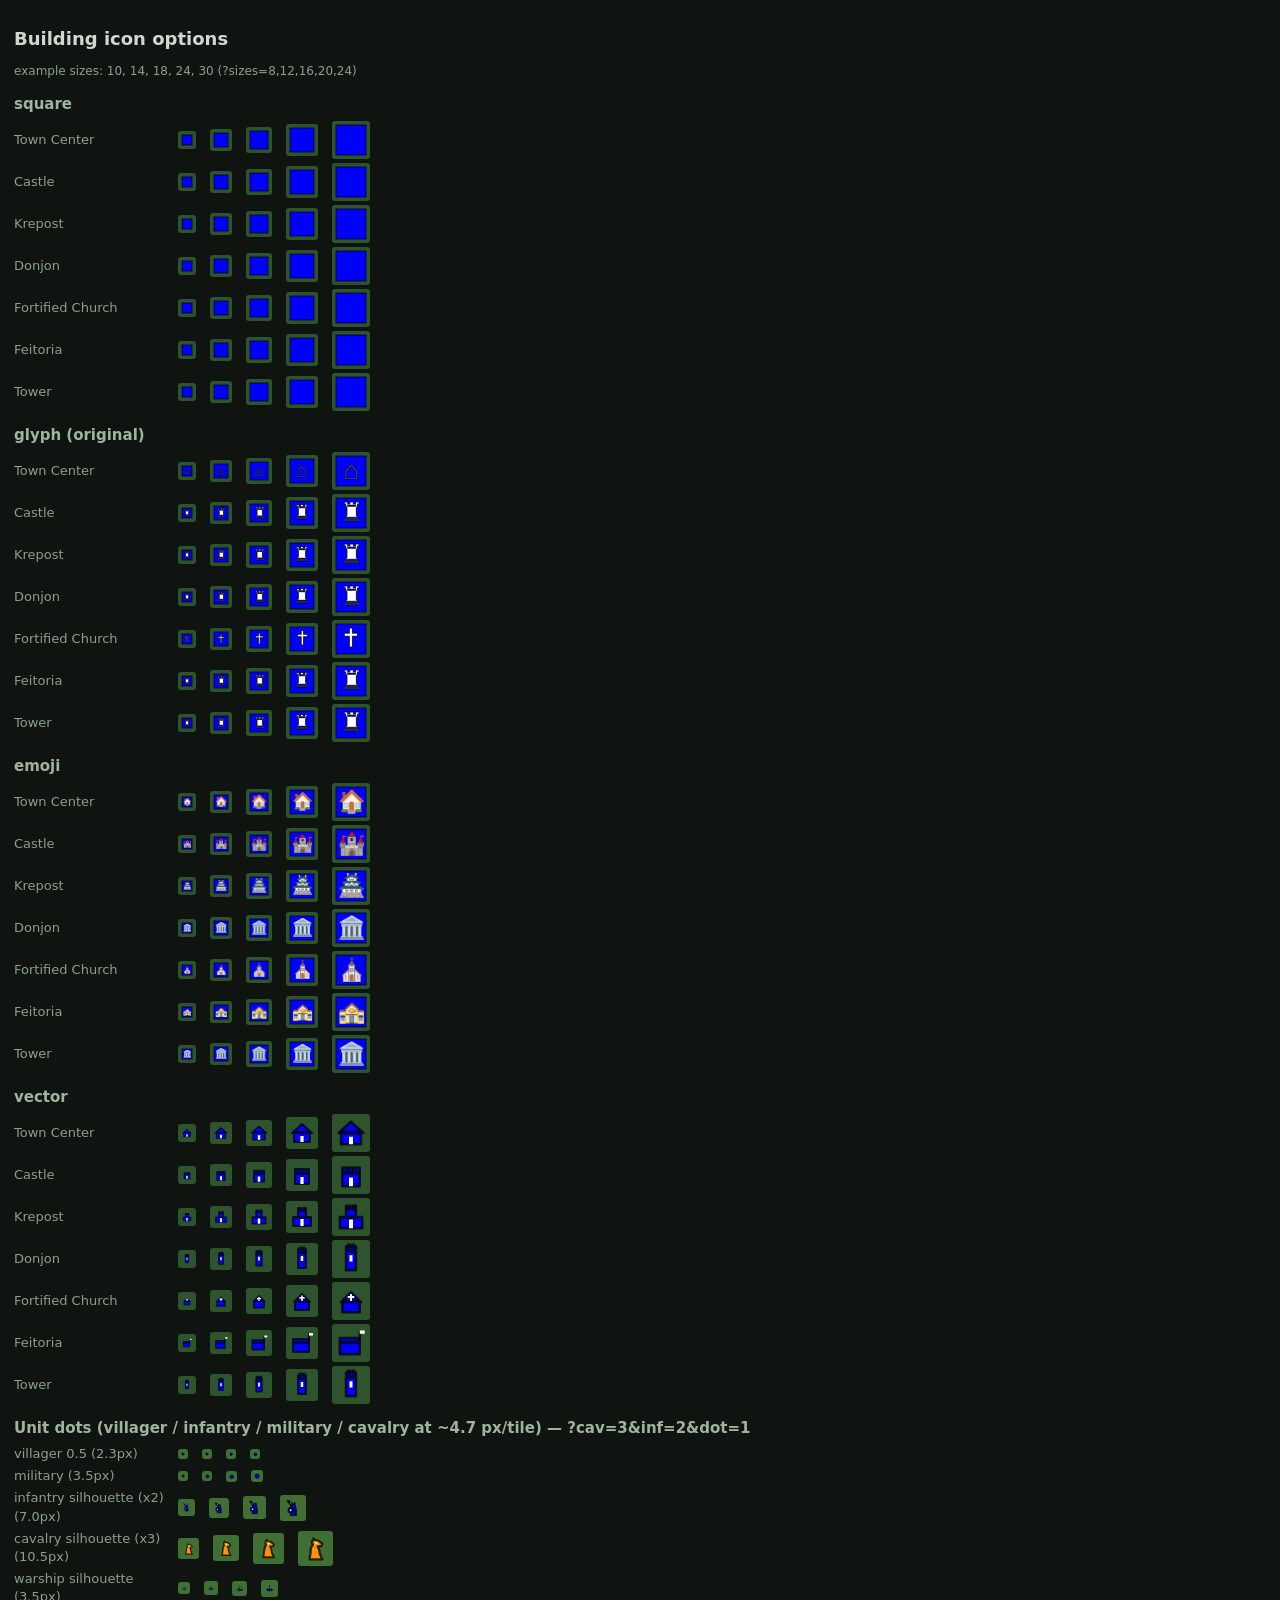
<file: site/icons_test.html>
<!doctype html>
<html>
<head>
<meta charset="utf-8">
<title>AoE2 map icons — pick a set</title>
<link rel="stylesheet" href="style.css">
<style>
  body { display: block; padding: 14px; }
  h2 { color: #9fb49f; font-size: 15px; margin: 14px 0 6px; }
  .row { display: flex; align-items: center; gap: 14px; margin: 4px 0; }
  .lbl { width: 150px; color: #8aa08a; }
  canvas { background: #2d542d; border-radius: 3px; }
  .dots canvas { background: #3f6f34; }
  .miss { color: #c3332f; font-size: 12px; }
</style>
</head>
<body>
<h1 style="font-size:18px">Building icon options</h1>
<div id="sizehint" style="color:#8aa08a;font-size:12px"></div>
<div id="sets"></div>
<h2>Unit dots (villager / infantry / military / cavalry at ~4.7 px/tile) —
<span class="qhint"></span></h2>
<div id="units" class="dots"></div>
<script src="icons.js"></script>
<script>
"use strict";
const KINDS = ["town_center", "castle", "krepost", "donjon",
               "fortified_church", "feitoria", "tower"];
const SETS = ["square", "glyph", "emoji", "vector"];
const NAMES = { town_center: "Town Center", castle: "Castle",
                krepost: "Krepost", donjon: "Donjon",
                fortified_church: "Fortified Church", feitoria: "Feitoria",
                tower: "Tower" };

// URL params, shared by the building rows and the unit rows below:
//   ?sizes=8,12,16,20,24   example sizes for the building icon rows
//   ?cav=1.45&inf=0.85&dot=1  unit dot multipliers (same as the app)
const QS = new URLSearchParams(location.search);
const qnum = (k, d) => {
  const v = parseFloat(QS.get(k));
  return v > 0 ? v : d;
};
const SIZES = (QS.get("sizes") || "").split(",")
  .map((s) => parseFloat(s.trim()))
  .filter((s) => s > 0 && s <= 200);
if (!SIZES.length) SIZES.push(10, 14, 18, 24, 30);
document.getElementById("sizehint").textContent =
  "example sizes: " + SIZES.join(", ") + "  (?sizes=8,12,16,20,24)";

function cell(size, painter) {
  const c = document.createElement("canvas");
  const pad = 4;
  c.width = size + pad * 2; c.height = size + pad * 2;
  const ctx = c.getContext("2d");
  ctx.translate(pad + size / 2, pad + size / 2);
  painter(ctx);
  return c;
}

function drawIcon(setName, kind, ctx, size) {
  const color = "#0000FF";
  const icon = ICON_SETS[setName][kind];
  const r = size / 2;
  ctx.lineWidth = 1; ctx.strokeStyle = "rgba(0,0,0,.75)";
  ctx.fillStyle = color;
  if (setName === "vector" && icon) {
    ctx.save();
    ctx.scale(size / 24, size / 24);
    ctx.translate(-12, -12);         // painters draw in a 24x24 box
    ctx.lineWidth = 2; ctx.lineJoin = "round";
    icon(ctx);
    ctx.restore();
    return;
  }
  ctx.fillRect(-r, -r, size, size);
  ctx.strokeRect(-r, -r, size, size);
  const glyph = icon;
  if (glyph) {
    ctx.font = Math.round(size * (setName === "emoji" ? 0.72 : 0.85)) +
      "px serif";
    ctx.textAlign = "center"; ctx.textBaseline = "middle";
    ctx.fillStyle = "#fff";
    ctx.fillText(glyph, 0, size * 0.04);
    ctx.strokeText(glyph, 0, size * 0.04);
  }
}

function render() {
  const root = document.getElementById("sets");
  root.innerHTML = "";
  for (const setName of SETS) {
    const h = document.createElement("h2");
    h.textContent = setName + (setName === "glyph" ? "  (original)" : "");
    root.appendChild(h);
    for (const kind of KINDS) {
      const row = document.createElement("div");
      row.className = "row";
      const lbl = document.createElement("span");
      lbl.className = "lbl";
      lbl.textContent = NAMES[kind];
      row.appendChild(lbl);
      for (const s of SIZES) {
        row.appendChild(cell(s, (ctx) => drawIcon(setName, kind, ctx, s)));
      }
      root.appendChild(row);
    }
  }
}

// unit dots: villager 0.5, infantry, military, cavalry tiles; sizes come
// from the same URL params as the app: ?cav= &inf= &dot=
const infM = qnum("inf", 2), cavM = qnum("cav", 3), dotS = qnum("dot", 1);
document.querySelector(".qhint").textContent =
  "?cav=" + cavM + "&inf=" + infM + "&dot=" + dotS;
const pxPerTile = 1080 / 231;
const UNITS = [
  ["villager 0.5", 0.5 * dotS, "dot", null],
  ["military", 0.75 * dotS, "dot", null],
  ["infantry silhouette (x" + infM + ")", 0.75 * infM * dotS, "soldier",
   null],
  ["cavalry silhouette (x" + cavM + ")", 0.75 * cavM * dotS, "horse",
   "#FF9205"],
  ["warship silhouette", 0.75 * dotS, "ship", null],
];
const ur = document.getElementById("units");
for (const [name, tiles, mode, colorOverride] of UNITS) {
  const row = document.createElement("div");
  row.className = "row";
  const lbl = document.createElement("span");
  lbl.className = "lbl";
  lbl.textContent = name + "  (" + (tiles * pxPerTile).toFixed(1) + "px)";
  row.appendChild(lbl);
  for (const mult of [0.6, 0.8, 1.0, 1.2]) {
    const s = Math.max(2, tiles * pxPerTile * mult);
    if (mode !== "dot") {
      // silhouette box = 2.2x the dot size, like app.js; bigger cell
      const c = document.createElement("canvas");
      const box = s * 2.2;
      c.width = box + 8; c.height = box + 8;
      const ctx = c.getContext("2d");
      ctx.translate(4 + box / 2, 4 + box / 2);
      ctx.save();
      ctx.scale(box / 24, box / 24);
      ctx.translate(-12, -12);
      ctx.lineWidth = 2; ctx.lineJoin = "round";
      ctx.strokeStyle = "rgba(0,0,0,.75)";
      if (mode === "horse") CAVALRY_SHAPE(ctx, colorOverride || "#0000FF");
      else if (mode === "soldier")
        SOLDIER_SHAPE(ctx, colorOverride || "#0000FF");
      else SHIP_SHAPE(ctx, colorOverride || "#0000FF");
      ctx.restore();
      row.appendChild(c);
      continue;
    }
    row.appendChild(cell(s, (ctx) => {
      const r = s / 2;
      ctx.lineWidth = 1; ctx.strokeStyle = "rgba(0,0,0,.75)";
      ctx.fillStyle = colorOverride || "#0000FF";
      ctx.beginPath();
      ctx.arc(0, 0, Math.max(1.1, r), 0, 6.2832);
      ctx.fill();
      ctx.stroke();
    }));
  }
  ur.appendChild(row);
}

render();
</script>
</body>
</html>
</file>
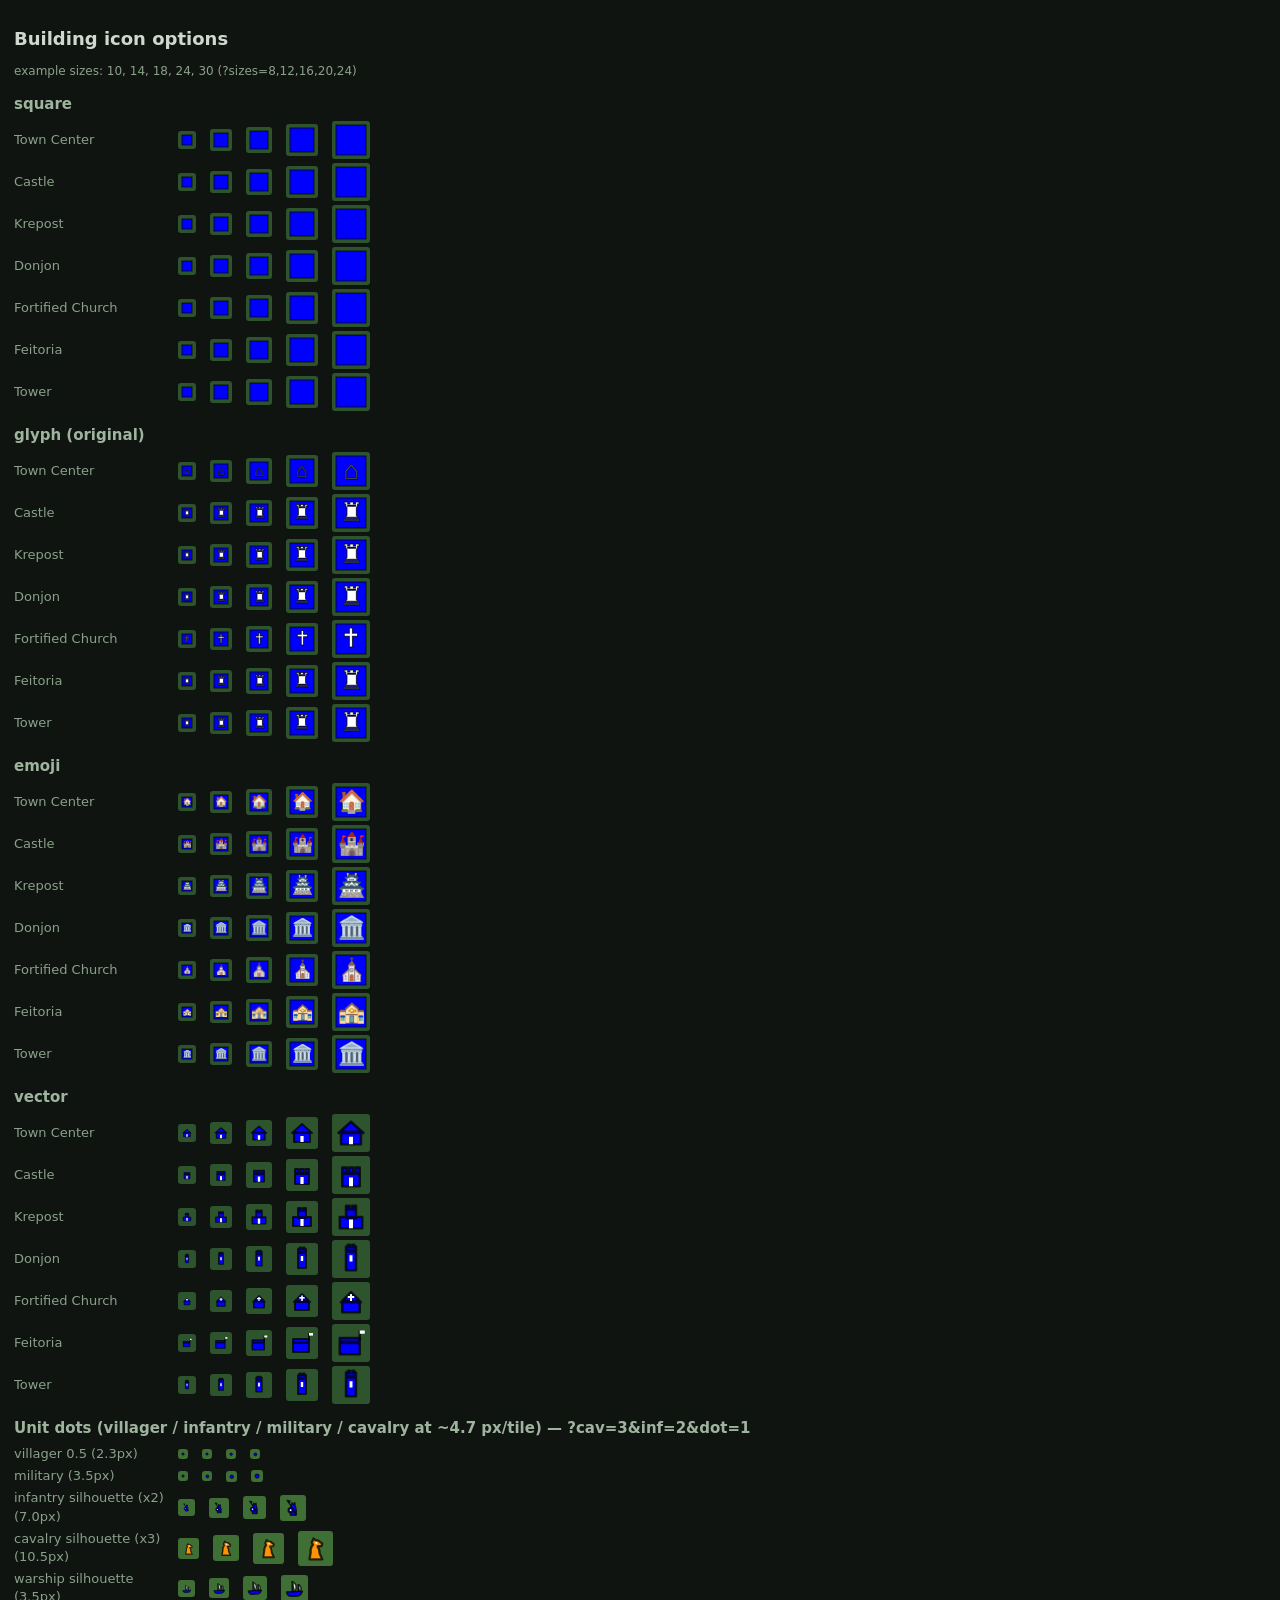
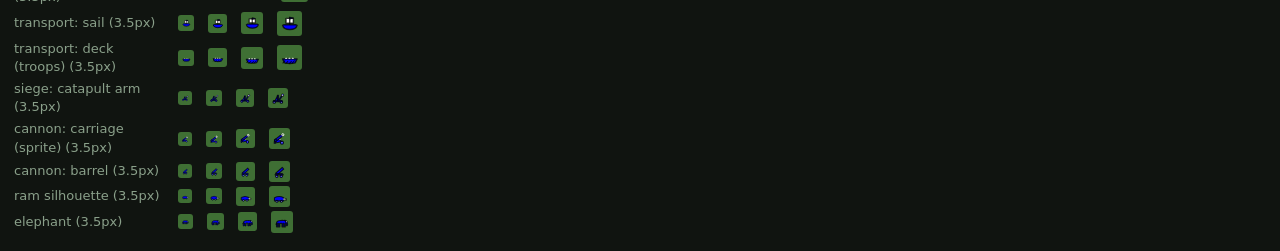
<file: tools/auto/map_web/icons_test.html>
<!doctype html>
<html>
<head>
<meta charset="utf-8">
<title>AoE2 map icons — pick a set</title>
<link rel="stylesheet" href="style.css">
<style>
  body { display: block; padding: 14px; }
  h2 { color: #9fb49f; font-size: 15px; margin: 14px 0 6px; }
  .row { display: flex; align-items: center; gap: 14px; margin: 4px 0; }
  .lbl { width: 150px; color: #8aa08a; }
  canvas { background: #2d542d; border-radius: 3px; }
  .dots canvas { background: #3f6f34; }
  .miss { color: #c3332f; font-size: 12px; }
</style>
</head>
<body>
<h1 style="font-size:18px">Building icon options</h1>
<div id="sizehint" style="color:#8aa08a;font-size:12px"></div>
<div id="sets"></div>
<h2>Unit dots (villager / infantry / military / cavalry at ~4.7 px/tile) —
<span class="qhint"></span></h2>
<div id="units" class="dots"></div>
<script src="icons.js"></script>
<script>
"use strict";
const KINDS = ["town_center", "castle", "krepost", "donjon",
               "fortified_church", "feitoria", "tower"];
const SETS = ["square", "glyph", "emoji", "vector"];
const NAMES = { town_center: "Town Center", castle: "Castle",
                krepost: "Krepost", donjon: "Donjon",
                fortified_church: "Fortified Church", feitoria: "Feitoria",
                tower: "Tower" };

// URL params, shared by the building rows and the unit rows below:
//   ?sizes=8,12,16,20,24   example sizes for the building icon rows
//   ?cav=1.45&inf=0.85&dot=1  unit dot multipliers (same as the app)
const QS = new URLSearchParams(location.search);
const qnum = (k, d) => {
  const v = parseFloat(QS.get(k));
  return v > 0 ? v : d;
};
const SIZES = (QS.get("sizes") || "").split(",")
  .map((s) => parseFloat(s.trim()))
  .filter((s) => s > 0 && s <= 200);
if (!SIZES.length) SIZES.push(10, 14, 18, 24, 30);
document.getElementById("sizehint").textContent =
  "example sizes: " + SIZES.join(", ") + "  (?sizes=8,12,16,20,24)";

function cell(size, painter) {
  const c = document.createElement("canvas");
  const pad = 4;
  c.width = size + pad * 2; c.height = size + pad * 2;
  const ctx = c.getContext("2d");
  ctx.translate(pad + size / 2, pad + size / 2);
  painter(ctx);
  return c;
}

function drawIcon(setName, kind, ctx, size) {
  const color = "#0000FF";
  const icon = ICON_SETS[setName][kind];
  const r = size / 2;
  ctx.lineWidth = 1; ctx.strokeStyle = "rgba(0,0,0,.75)";
  ctx.fillStyle = color;
  if (setName === "vector" && icon) {
    ctx.save();
    ctx.scale(size / 24, size / 24);
    ctx.translate(-12, -12);         // painters draw in a 24x24 box
    ctx.lineWidth = 2; ctx.lineJoin = "round";
    icon(ctx);
    ctx.restore();
    return;
  }
  ctx.fillRect(-r, -r, size, size);
  ctx.strokeRect(-r, -r, size, size);
  const glyph = icon;
  if (glyph) {
    ctx.font = Math.round(size * (setName === "emoji" ? 0.72 : 0.85)) +
      "px serif";
    ctx.textAlign = "center"; ctx.textBaseline = "middle";
    ctx.fillStyle = "#fff";
    ctx.fillText(glyph, 0, size * 0.04);
    ctx.strokeText(glyph, 0, size * 0.04);
  }
}

function render() {
  const root = document.getElementById("sets");
  root.innerHTML = "";
  for (const setName of SETS) {
    const h = document.createElement("h2");
    h.textContent = setName + (setName === "glyph" ? "  (original)" : "");
    root.appendChild(h);
    for (const kind of KINDS) {
      const row = document.createElement("div");
      row.className = "row";
      const lbl = document.createElement("span");
      lbl.className = "lbl";
      lbl.textContent = NAMES[kind];
      row.appendChild(lbl);
      for (const s of SIZES) {
        row.appendChild(cell(s, (ctx) => drawIcon(setName, kind, ctx, s)));
      }
      root.appendChild(row);
    }
  }
}

// unit dots: villager 0.5, infantry, military, cavalry tiles; sizes come
// from the same URL params as the app: ?cav= &inf= &dot=
const infM = qnum("inf", 2), cavM = qnum("cav", 3), dotS = qnum("dot", 1);
document.querySelector(".qhint").textContent =
  "?cav=" + cavM + "&inf=" + infM + "&dot=" + dotS;
const pxPerTile = 1080 / 231;
const UNITS = [
  ["villager 0.5", 0.5 * dotS, "dot", null],
  ["military", 0.75 * dotS, "dot", null],
  ["infantry silhouette (x" + infM + ")", 0.75 * infM * dotS, "soldier",
   "#0000FF", 2.2],
  ["cavalry silhouette (x" + cavM + ")", 0.75 * cavM * dotS, "horse"],
  ["warship silhouette", 0.75 * dotS, "ship", "#0000FF", 4.6],
  ["transport: sail", 0.75 * dotS, "transport_sail", "#0000FF", 4.2],
  ["transport: deck (troops)", 0.75 * dotS, "transport_deck", "#0000FF",
   4.2],
  ["siege: catapult arm", 0.75 * dotS, "siege_arm", "#0000FF", 3.0],
  ["cannon: carriage (sprite)", 0.75 * dotS, "cannon_carriage", "#0000FF",
   3.2],
  ["cannon: barrel", 0.75 * dotS, "cannon_barrel", "#0000FF", 3.2],
  ["ram silhouette", 0.75 * dotS, "ram", "#0000FF", 3.2],
  ["elephant", 0.75 * dotS, "elephant", "#0000FF", 3.4],
];
// per-variant painters: fall back to a shared default if a row uses the
// 4-arg shape of the table
const SHAPE_FN = {
  soldier: (ctx, c) => SOLDIER_SHAPE(ctx, c || "#0000FF"),
  horse: (ctx, c) => CAVALRY_SHAPE(ctx, c || "#FF9205"),
  ship: (ctx, c) => SHIP_SHAPE(ctx, c || "#0000FF"),
  transport_sail: TRANSPORT_SHAPES.sail,
  transport_deck: TRANSPORT_SHAPES.deck,
  siege_arm: SIEGE_SHAPE,
  cannon_barrel: CANNON_SHAPES.barrel,
  cannon_carriage: CANNON_SHAPES.carriage,
  ram: RAM_SHAPE,
  elephant: ELEPHANT_SHAPE,
};
const ur = document.getElementById("units");
for (const [name, tiles, mode, colorOverride, boxMult] of UNITS) {
  const row = document.createElement("div");
  row.className = "row";
  const lbl = document.createElement("span");
  lbl.className = "lbl";
  lbl.textContent = name + "  (" + (tiles * pxPerTile).toFixed(1) + "px)";
  row.appendChild(lbl);
  for (const mult of [0.6, 0.8, 1.0, 1.2]) {
    const s = Math.max(2, tiles * pxPerTile * mult);
    if (mode !== "dot") {
      // silhouette box = dot size x the mode's app box factor
      const c = document.createElement("canvas");
      const box = s * (boxMult || 2.2);
      c.width = box + 8; c.height = box + 8;
      const ctx = c.getContext("2d");
      ctx.translate(4 + box / 2, 4 + box / 2);
      ctx.save();
      ctx.scale(box / 24, box / 24);
      ctx.translate(-12, -12);
      ctx.lineWidth = 2; ctx.lineJoin = "round";
      ctx.strokeStyle = "rgba(0,0,0,.75)";
      SHAPE_FN[mode](ctx, colorOverride);
      ctx.restore();
      row.appendChild(c);
      continue;
    }
    row.appendChild(cell(s, (ctx) => {
      const r = s / 2;
      ctx.lineWidth = 1; ctx.strokeStyle = "rgba(0,0,0,.75)";
      ctx.fillStyle = colorOverride || "#0000FF";
      ctx.beginPath();
      ctx.arc(0, 0, Math.max(1.1, r), 0, 6.2832);
      ctx.fill();
      ctx.stroke();
    }));
  }
  ur.appendChild(row);
}

render();
</script>
</body>
</html>
</file>
<file: site/style.css>
:root { color-scheme: dark; }
* { box-sizing: border-box; }
body {
  margin: 0; background: #101410; color: #cfd8cf;
  font: 13px/1.4 system-ui, sans-serif;
  display: flex; min-height: 100vh;
}
#left {
  width: 340px; flex: 0 0 340px; padding: 10px 14px;
  border-right: 1px solid #2c352c;
  display: flex; flex-direction: column; gap: 10px;
}
#replay {
  width: 100%; height: 28px; background: #233023; color: #cfd8cf;
  border: 1px solid #3c4a3c; border-radius: 4px;
}
#mapname { font-weight: 600; color: #9fb49f; }
#scorebar { display: flex; flex-direction: column; gap: 8px; }
#scorebar .thead {
  display: flex; align-items: baseline; gap: 6px;
  color: #6a7a6a; font-size: 10px; text-transform: uppercase;
  letter-spacing: .06em;
  border-bottom: 1px solid #2c352c; padding-bottom: 2px;
}
/* column labels share the .prow flex template so they sit over their
 * pop/eco columns */
#scorebar .thead .hdot { width: 10px; flex: 0 0 auto; }
#scorebar .thead .hname { flex: 1; }
#scorebar .thead .hpop { min-width: 3ch; text-align: right; }
#scorebar .thead .hage { min-width: 22px; }
#scorebar .thead .heco { min-width: 3.5ch; text-align: right; }
#scorebar .thead .hscore { min-width: 5.5ch; }
#scorebar .bars { display: flex; flex-direction: column; gap: 5px; }
#scorebar .bar-row { display: flex; align-items: flex-end; gap: 6px; }
#scorebar .barwrap { flex: 1; display: flex; flex-direction: column;
  gap: 2px; }
#scorebar .blabel { color: #8aa08a; font-size: 10px; font-weight: 700;
  text-transform: uppercase; letter-spacing: .06em; text-align: center; }
/* 3-digit space both sides (max possible count ~800) */
#scorebar .bbl, #scorebar .bbr { width: 3ch; color: #fff;
  font-variant-numeric: tabular-nums; }
#scorebar .bbr { text-align: right; }
/* team split bars: blue fills from the left, red from the right, the
 * divider at the teams' share (widths set inline from updateStrip) */
#scorebar .bar {
  height: 13px; display: flex; overflow: hidden;
  background: #0d130d; border: 1px solid #2c352c; border-radius: 4px;
}
#scorebar .bar .lb { background: #2b6ff5; }
#scorebar .bar .rb { background: #d43a3a; flex: 1; }
#scorebar .tgroup {
  background: #1a221a; border: 1px solid #2c352c; border-radius: 4px;
  padding: 4px 6px;
}
#scorebar .trow {
  display: flex; justify-content: space-between; align-items: baseline;
  border-bottom: 1px solid #2c352c; padding-bottom: 2px; margin-bottom: 3px;
}
#scorebar .tname { color: #8aa08a; font-size: 11px; font-weight: 700; }
#scorebar .tmeta { display: flex; gap: 6px; align-items: baseline; }
#scorebar .teco { color: #8aa08a; font-size: 11px; font-weight: 700;
  min-width: 3.5ch; text-align: right; font-variant-numeric: tabular-nums; }
#scorebar .tscore { font-weight: 700; color: #fff;
  min-width: 5.5ch; text-align: right; font-variant-numeric: tabular-nums; }
#scorebar .prow {
  display: flex; align-items: baseline; gap: 6px; padding: 1px 0;
}
#scorebar .prow.out { opacity: .45; }
#scorebar .prow.out .pname,
#scorebar .prow.out .pscore { text-decoration: line-through; }
#scorebar .pdot {
  width: 10px; height: 10px; border-radius: 3px; display: inline-block;
  align-self: center; border: 1px solid rgba(0,0,0,.6); flex: 0 0 auto;
}
#scorebar .pscore { font-weight: 700; color: #fff; min-width: 5.5ch;
  text-align: right; font-variant-numeric: tabular-nums; }
#scorebar .peco { color: #9fb49f; min-width: 3.5ch; text-align: right;
  font-variant-numeric: tabular-nums; }
#scorebar .pname { flex: 1; white-space: nowrap; overflow: hidden;
  text-overflow: ellipsis; }
#scorebar .ppop { color: #cfd8cf; min-width: 3ch; text-align: right; }
#scorebar .page { color: #8aa08a; min-width: 22px; text-align: center; }
#scorebar .page img { width: 20px; height: 20px; vertical-align: middle; }
#main {
  flex: 1; display: flex; flex-direction: column; align-items: center;
}
#top {
  width: 100%; display: flex; justify-content: center;
  padding: 6px 14px 2px; font-weight: 600;
}
#clock { font-variant-numeric: tabular-nums; }
#map {
  width: min(88vh, 92vw, 1040px); height: min(88vh, 92vw, 1040px);
  image-rendering: pixelated; background: #0a0f0a;
  border: 1px solid #2c352c; border-radius: 4px;
}
#bar {
  width: min(88vh, 92vw, 1040px); display: flex; gap: 8px;
  align-items: center; padding: 8px 0;
}
#seek { flex: 1; }
#play {
  width: 34px; height: 28px; background: #233023; color: #cfd8cf;
  border: 1px solid #3c4a3c; border-radius: 4px; cursor: pointer;
}
#speed {
  background: #233023; color: #cfd8cf; border: 1px solid #3c4a3c;
  border-radius: 4px; height: 28px;
}
#hint { color: #6a7a6a; padding-bottom: 8px; }
/* right-side debug panel: live drawing-size sliders (toggle with d) */
#dbg {
  position: fixed; right: 10px; top: 50%; transform: translateY(-50%);
  width: 195px; padding: 8px 10px; z-index: 5;
  background: rgba(16, 22, 16, .92); border: 1px solid #2c352c;
  border-radius: 4px; display: flex; flex-direction: column; gap: 5px;
}
#dbg.off { display: none; }
#dbg .dhead {
  color: #8aa08a; font-size: 11px; font-weight: 700; margin-top: 2px;
  display: flex; justify-content: space-between; align-items: baseline;
}
#dbghide { cursor: pointer; color: #6a7a6a; padding: 0 3px; }
#dbghide:hover { color: #fff; }
#dbg .drow { display: flex; align-items: center; gap: 6px; }
#dbg .drow label { width: 74px; color: #9fb49f; font-size: 11px;
  white-space: nowrap; }
#dbg .drow input[type=range] { flex: 1; height: 14px; }
#dbg .dval { width: 4ch; text-align: right; color: #fff;
  font-variant-numeric: tabular-nums; font-size: 11px; }
#dbg .dfoot { color: #6a7a6a; font-size: 10px; }
</file>
<file: tools/auto/map_web/style.css>
:root { color-scheme: dark; }
* { box-sizing: border-box; }
body {
  margin: 0; background: #101410; color: #cfd8cf;
  font: 13px/1.4 system-ui, sans-serif;
  display: flex; min-height: 100vh;
}
#left {
  width: 340px; flex: 0 0 340px; padding: 10px 14px;
  border-right: 1px solid #2c352c;
  display: flex; flex-direction: column; gap: 10px;
}
#replay {
  width: 100%; height: 28px; background: #233023; color: #cfd8cf;
  border: 1px solid #3c4a3c; border-radius: 4px;
}
#mapname { font-weight: 600; color: #9fb49f; }
#scorebar { display: flex; flex-direction: column; gap: 8px; }
#scorebar .thead {
  display: flex; align-items: baseline; gap: 6px;
  color: #6a7a6a; font-size: 10px; text-transform: uppercase;
  letter-spacing: .06em;
  border-bottom: 1px solid #2c352c; padding-bottom: 2px;
}
/* column labels share the .prow flex template so they sit over their
 * pop/eco columns */
#scorebar .thead .hdot { width: 10px; flex: 0 0 auto; }
#scorebar .thead .hname { flex: 1; }
#scorebar .thead .hpop { min-width: 3ch; text-align: right; }
#scorebar .thead .hage { min-width: 22px; }
#scorebar .thead .heco { min-width: 3.5ch; text-align: right; }
#scorebar .thead .hscore { min-width: 5.5ch; }
#scorebar .bars { display: flex; flex-direction: column; gap: 5px; }
#scorebar .bar-row { display: flex; align-items: flex-end; gap: 6px; }
#scorebar .barwrap { flex: 1; display: flex; flex-direction: column;
  gap: 2px; }
#scorebar .blabel { color: #8aa08a; font-size: 10px; font-weight: 700;
  text-transform: uppercase; letter-spacing: .06em; text-align: center; }
/* 3-digit space both sides (max possible count ~800) */
#scorebar .bbl, #scorebar .bbr { width: 3ch; color: #fff;
  font-variant-numeric: tabular-nums; }
#scorebar .bbr { text-align: right; }
/* team split bars: blue fills from the left, red from the right, the
 * divider at the teams' share (widths set inline from updateStrip) */
#scorebar .bar {
  height: 13px; display: flex; overflow: hidden;
  background: #0d130d; border: 1px solid #2c352c; border-radius: 4px;
}
#scorebar .bar .lb { background: #2b6ff5; }
#scorebar .bar .rb { background: #d43a3a; flex: 1; }
#scorebar .tgroup {
  background: #1a221a; border: 1px solid #2c352c; border-radius: 4px;
  padding: 4px 6px;
}
#scorebar .trow {
  display: flex; justify-content: space-between; align-items: baseline;
  border-bottom: 1px solid #2c352c; padding-bottom: 2px; margin-bottom: 3px;
}
#scorebar .tname { color: #8aa08a; font-size: 11px; font-weight: 700; }
#scorebar .tmeta { display: flex; gap: 6px; align-items: baseline; }
#scorebar .teco { color: #8aa08a; font-size: 11px; font-weight: 700;
  min-width: 3.5ch; text-align: right; font-variant-numeric: tabular-nums; }
#scorebar .tscore { font-weight: 700; color: #fff;
  min-width: 5.5ch; text-align: right; font-variant-numeric: tabular-nums; }
#scorebar .prow {
  display: flex; align-items: baseline; gap: 6px; padding: 1px 0;
}
#scorebar .prow.out { opacity: .45; }
#scorebar .prow.out .pname,
#scorebar .prow.out .pscore { text-decoration: line-through; }
#scorebar .pdot {
  width: 10px; height: 10px; border-radius: 3px; display: inline-block;
  align-self: center; border: 1px solid rgba(0,0,0,.6); flex: 0 0 auto;
}
#scorebar .pscore { font-weight: 700; color: #fff; min-width: 5.5ch;
  text-align: right; font-variant-numeric: tabular-nums; }
#scorebar .peco { color: #9fb49f; min-width: 3.5ch; text-align: right;
  font-variant-numeric: tabular-nums; }
#scorebar .pname { flex: 1; white-space: nowrap; overflow: hidden;
  text-overflow: ellipsis; }
#scorebar .ppop { color: #cfd8cf; min-width: 3ch; text-align: right; }
#scorebar .page { color: #8aa08a; min-width: 22px; text-align: center; }
#scorebar .page img { width: 20px; height: 20px; vertical-align: middle; }
#main {
  flex: 1; display: flex; flex-direction: column; align-items: center;
}
#top {
  width: 100%; display: flex; justify-content: center;
  padding: 6px 14px 2px; font-weight: 600;
}
#clock { font-variant-numeric: tabular-nums; }
#map {
  width: min(88vh, 92vw, 1040px); height: min(88vh, 92vw, 1040px);
  image-rendering: pixelated; background: #0a0f0a;
  border: 1px solid #2c352c; border-radius: 4px;
}
#bar {
  width: min(88vh, 92vw, 1040px); display: flex; gap: 8px;
  align-items: center; padding: 8px 0;
}
#seek { flex: 1; }
#play {
  width: 34px; height: 28px; background: #233023; color: #cfd8cf;
  border: 1px solid #3c4a3c; border-radius: 4px; cursor: pointer;
}
#speed {
  background: #233023; color: #cfd8cf; border: 1px solid #3c4a3c;
  border-radius: 4px; height: 28px;
}
#hint { color: #6a7a6a; padding-bottom: 8px; }
/* right-side debug panel: live drawing-size sliders (toggle with d) */
#dbg {
  position: fixed; right: 10px; top: 50%; transform: translateY(-50%);
  width: 195px; padding: 8px 10px; z-index: 5;
  background: rgba(16, 22, 16, .92); border: 1px solid #2c352c;
  border-radius: 4px; display: flex; flex-direction: column; gap: 5px;
}
#dbg.off { display: none; }
#dbg .dhead {
  color: #8aa08a; font-size: 11px; font-weight: 700; margin-top: 2px;
  display: flex; justify-content: space-between; align-items: baseline;
}
#dbghide { cursor: pointer; color: #6a7a6a; padding: 0 3px; }
#dbghide:hover { color: #fff; }
#dbg .drow { display: flex; align-items: center; gap: 6px; }
#dbg .drow label { width: 74px; color: #9fb49f; font-size: 11px;
  white-space: nowrap; }
#dbg .drow input[type=range] { flex: 1; height: 14px; }
#dbg .dval { width: 4ch; text-align: right; color: #fff;
  font-variant-numeric: tabular-nums; font-size: 11px; }
#dbg .dfoot { color: #6a7a6a; font-size: 10px; }
</file>
